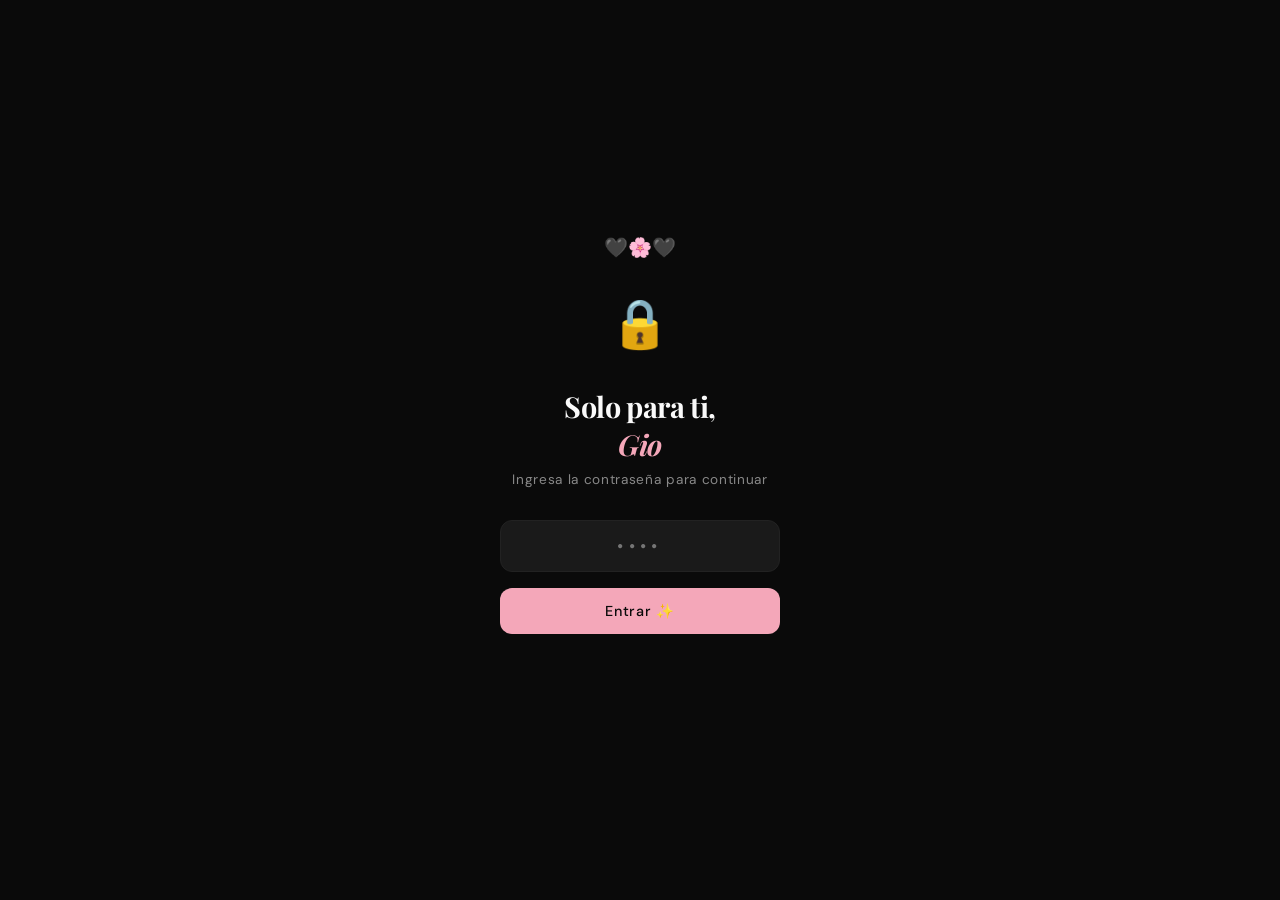
<file: index.html>
<!DOCTYPE html>
<html lang="es">
<head>
<meta charset="UTF-8">
<meta name="viewport" content="width=device-width, initial-scale=1.0">
<title>Valen & Gio 🖤</title>
<link href="https://fonts.googleapis.com/css2?family=Playfair+Display:ital,wght@0,400;0,500;1,400&family=DM+Sans:wght@300;400;500&display=swap" rel="stylesheet">
<style>
  :root {
    --black: #0a0a0a;
    --dark: #111111;
    --dark2: #1a1a1a;
    --dark3: #222222;
    --pink: #f4a7b9;
    --pink-light: #fce4ec;
    --pink-soft: #f8bbd0;
    --pink-deep: #e91e8c;
    --white: #fafafa;
    --gray: #888;
    --gray-light: #ccc;
  }

  * { margin: 0; padding: 0; box-sizing: border-box; }

  body {
    font-family: 'DM Sans', sans-serif;
    background: var(--black);
    color: var(--white);
    overflow-x: hidden;
  }

  /* ========== PASSWORD SCREEN ========== */
  #password-screen {
    position: fixed;
    inset: 0;
    background: var(--black);
    display: flex;
    align-items: center;
    justify-content: center;
    z-index: 9999;
    flex-direction: column;
    gap: 2rem;
  }

  .lock-icon {
    font-size: 3rem;
    animation: pulse 2s ease-in-out infinite;
  }

  @keyframes pulse {
    0%, 100% { transform: scale(1); opacity: 1; }
    50% { transform: scale(1.05); opacity: 0.8; }
  }

  .pw-title {
    font-family: 'Playfair Display', serif;
    font-size: 1.8rem;
    color: var(--white);
    text-align: center;
    letter-spacing: -0.02em;
  }

  .pw-subtitle {
    font-size: 0.85rem;
    color: var(--gray);
    text-align: center;
    margin-top: -1.5rem;
    letter-spacing: 0.05em;
  }

  .pw-input-wrap {
    display: flex;
    flex-direction: column;
    align-items: center;
    gap: 1rem;
    width: 280px;
  }

  .pw-input {
    width: 100%;
    background: var(--dark2);
    border: 1px solid var(--dark3);
    border-radius: 12px;
    padding: 14px 20px;
    font-family: 'DM Sans', sans-serif;
    font-size: 1.1rem;
    color: var(--white);
    text-align: center;
    letter-spacing: 0.3em;
    outline: none;
    transition: border-color 0.3s;
  }

  .pw-input:focus { border-color: var(--pink); }

  .pw-btn {
    width: 100%;
    background: var(--pink);
    color: var(--black);
    border: none;
    border-radius: 12px;
    padding: 14px;
    font-family: 'DM Sans', sans-serif;
    font-size: 0.9rem;
    font-weight: 500;
    cursor: pointer;
    letter-spacing: 0.05em;
    transition: opacity 0.2s, transform 0.1s;
  }

  .pw-btn:hover { opacity: 0.9; transform: scale(0.99); }

  .pw-error {
    font-size: 0.8rem;
    color: #e91e63;
    text-align: center;
    min-height: 16px;
    transition: opacity 0.3s;
  }

  .pw-hearts {
    display: flex;
    gap: 8px;
    font-size: 1.2rem;
  }

  /* ========== MAIN CONTENT ========== */
  #main-content { display: none; }

  /* ========== NAV ========== */
  nav {
    position: fixed;
    top: 0;
    left: 0;
    right: 0;
    z-index: 100;
    padding: 1.2rem 3rem;
    display: flex;
    justify-content: space-between;
    align-items: center;
    background: rgba(255, 245, 248, 0.94);
    backdrop-filter: blur(20px);
    border-bottom: 1px solid rgba(244,167,185,0.35);
  }

  .nav-logo {
    font-family: 'Playfair Display', serif;
    font-size: 1.3rem;
    color: var(--black);
    letter-spacing: -0.01em;
  }

  .nav-logo span { color: var(--pink); }

  .nav-links {
    display: flex;
    gap: 2.5rem;
    list-style: none;
  }

  .nav-links a {
    text-decoration: none;
    color: #2a2a2a;
    opacity: 0.78;
    font-size: 0.8rem;
    letter-spacing: 0.08em;
    text-transform: uppercase;
    transition: color 0.2s;
  }

  .nav-links a:hover { color: #e91e8c; opacity: 1; }

  /* ========== HERO ========== */
  #hero {
    min-height: 100vh;
    display: flex;
    flex-direction: column;
    align-items: center;
    justify-content: center;
    text-align: center;
    padding: 0 2rem;
    position: relative;
    overflow: hidden;
  }

  .hero-bg {
    position: absolute;
    inset: 0;
    background:
      radial-gradient(ellipse 60% 60% at 50% 50%, rgba(244,167,185,0.06) 0%, transparent 70%),
      radial-gradient(ellipse 30% 40% at 20% 80%, rgba(244,167,185,0.04) 0%, transparent 60%),
      radial-gradient(ellipse 30% 40% at 80% 20%, rgba(244,167,185,0.04) 0%, transparent 60%);
  }

  .hero-tag {
    font-size: 0.75rem;
    letter-spacing: 0.2em;
    text-transform: uppercase;
    color: var(--pink);
    margin-bottom: 1.5rem;
    opacity: 0;
    animation: fadeUp 0.8s ease forwards 0.3s;
  }

  .hero-title {
    font-family: 'Playfair Display', serif;
    font-size: clamp(3rem, 8vw, 7rem);
    font-weight: 400;
    line-height: 1.05;
    letter-spacing: -0.03em;
    margin-bottom: 1.5rem;
    opacity: 0;
    animation: fadeUp 0.8s ease forwards 0.5s;
  }

  .hero-title em {
    font-style: italic;
    color: var(--pink);
  }

  .hero-sub {
    font-size: 1rem;
    color: var(--gray);
    max-width: 400px;
    line-height: 1.7;
    margin-bottom: 3rem;
    opacity: 0;
    animation: fadeUp 0.8s ease forwards 0.7s;
  }

  .hero-date {
    font-size: 0.8rem;
    letter-spacing: 0.15em;
    color: var(--gray);
    text-transform: uppercase;
    opacity: 0;
    animation: fadeUp 0.8s ease forwards 0.9s;
  }

  .hero-counter {
    margin-top: 0.5rem;
    font-family: 'Playfair Display', serif;
    font-size: 1.2rem;
    color: var(--pink);
    opacity: 0;
    animation: fadeUp 0.8s ease forwards 1.1s;
  }

  .scroll-hint {
    position: absolute;
    bottom: 2rem;
    left: 50%;
    transform: translateX(-50%);
    display: flex;
    flex-direction: column;
    align-items: center;
    gap: 0.5rem;
    opacity: 0;
    animation: fadeIn 1s ease forwards 1.5s;
  }

  .scroll-hint span { font-size: 0.7rem; letter-spacing: 0.15em; color: var(--gray); text-transform: uppercase; }

  .scroll-line {
    width: 1px;
    height: 40px;
    background: linear-gradient(to bottom, var(--pink), transparent);
    animation: scrollLine 2s ease-in-out infinite;
  }

  @keyframes scrollLine {
    0% { transform: scaleY(0); transform-origin: top; }
    50% { transform: scaleY(1); transform-origin: top; }
    51% { transform: scaleY(1); transform-origin: bottom; }
    100% { transform: scaleY(0); transform-origin: bottom; }
  }

  @keyframes fadeUp {
    from { opacity: 0; transform: translateY(20px); }
    to { opacity: 1; transform: translateY(0); }
  }

  @keyframes fadeIn {
    from { opacity: 0; }
    to { opacity: 1; }
  }

  /* ========== SECTIONS ========== */
  section {
    padding: 6rem 0;
  }

  .container {
    max-width: 900px;
    margin: 0 auto;
    padding: 0 2rem;
  }

  .section-tag {
    font-size: 0.7rem;
    letter-spacing: 0.25em;
    text-transform: uppercase;
    color: var(--pink);
    margin-bottom: 1rem;
  }

  .section-title {
    font-family: 'Playfair Display', serif;
    font-size: clamp(2rem, 5vw, 3.5rem);
    font-weight: 400;
    line-height: 1.1;
    letter-spacing: -0.02em;
    margin-bottom: 1rem;
  }

  .section-title em { font-style: italic; color: var(--pink); }

  .divider {
    width: 40px;
    height: 1px;
    background: var(--pink);
    margin: 2rem 0;
    opacity: 0.5;
  }

  /* ========== HISTORIA ========== */
  #historia { background: var(--dark); }

  .timeline {
    display: flex;
    flex-direction: column;
    gap: 0;
    margin-top: 3rem;
    position: relative;
  }

  .timeline::before {
    content: '';
    position: absolute;
    left: 300px;
    top: 0;
    bottom: 0;
    width: 1px;
    background: linear-gradient(to bottom, transparent, rgba(244,167,185,0.3), transparent);
  }

  .timeline-item {
    display: grid;
    grid-template-columns: 300px 1fr;
    gap: 2rem;
    padding: 2.5rem 0;
    border-bottom: 1px solid rgba(255,255,255,0.05);
    position: relative;
  }

  .timeline-item::before {
    content: '';
    position: absolute;
    left: 293px;
    top: 50%;
    transform: translateY(-50%);
    width: 15px;
    height: 15px;
    border-radius: 50%;
    background: var(--pink);
    border: 3px solid var(--dark);
    box-shadow: 0 0 20px rgba(244,167,185,0.4);
  }

  .timeline-date {
    font-size: 0.75rem;
    letter-spacing: 0.1em;
    color: var(--gray);
    text-align: right;
    padding-top: 0.3rem;
    text-transform: uppercase;
    line-height: 1.6;
  }

  .timeline-date-forever {
    font-size: 0.72rem;
    letter-spacing: 0.08em;
    line-height: 1.5;
  }

  .timeline-content h3 {
    font-family: 'Playfair Display', serif;
    font-size: 1.2rem;
    font-weight: 400;
    margin-bottom: 0.5rem;
    color: var(--white);
  }

  .timeline-content p {
    font-size: 0.9rem;
    color: var(--gray);
    line-height: 1.8;
  }

  /* ========== ALBUM ========== */
  #album { background: var(--black); }

  .album-book {
    margin-top: 3rem;
    display: flex;
    flex-direction: column;
    align-items: center;
    gap: 2rem;
  }

  .album-frame {
    width: 100%;
    max-width: 700px;
    aspect-ratio: 4/3;
    background: var(--dark2);
    border: 1px solid rgba(244,167,185,0.15);
    border-radius: 16px;
    display: flex;
    align-items: center;
    justify-content: center;
    position: relative;
    overflow: hidden;
  }

  .album-slide {
    display: none;
    width: 100%;
    height: 100%;
    flex-direction: column;
    align-items: center;
    justify-content: center;
    padding: 2rem;
    text-align: center;
  }

  .album-slide.active { display: flex; }

  .album-slide img {
    width: 100%;
    height: 100%;
    object-fit: cover;
    border-radius: 12px;
    position: absolute;
    inset: 0;
  }

  .album-placeholder {
    display: flex;
    flex-direction: column;
    align-items: center;
    gap: 1rem;
    color: var(--gray);
  }

  .album-placeholder .photo-icon {
    width: 60px;
    height: 60px;
    border: 2px dashed rgba(244,167,185,0.3);
    border-radius: 12px;
    display: flex;
    align-items: center;
    justify-content: center;
    font-size: 1.5rem;
  }

  .album-placeholder p {
    font-size: 0.85rem;
    color: rgba(136,136,136,0.6);
  }

  .album-caption {
    position: absolute;
    bottom: 0;
    left: 0;
    right: 0;
    background: linear-gradient(to top, rgba(0,0,0,0.8), transparent);
    padding: 2rem 1.5rem 1.5rem;
    text-align: left;
  }

  .album-caption p {
    font-size: 0.85rem;
    color: var(--gray-light);
    font-style: italic;
  }

  .album-nav {
    display: flex;
    align-items: center;
    gap: 2rem;
  }

  .album-btn {
    background: none;
    border: 1px solid rgba(244,167,185,0.3);
    color: var(--pink);
    width: 44px;
    height: 44px;
    border-radius: 50%;
    cursor: pointer;
    font-size: 1rem;
    transition: all 0.2s;
    display: flex;
    align-items: center;
    justify-content: center;
  }

  .album-btn:hover {
    background: rgba(244,167,185,0.1);
    border-color: var(--pink);
  }

  .album-counter {
    font-size: 0.8rem;
    color: var(--gray);
    letter-spacing: 0.05em;
  }

  /* ========== PLAYLIST ========== */
  #playlist { background: var(--dark); }

  .playlist-card {
    margin-top: 3rem;
    background: var(--dark2);
    border: 1px solid rgba(244,167,185,0.1);
    border-radius: 20px;
    padding: 3rem;
    display: flex;
    flex-direction: column;
    align-items: center;
    gap: 1.5rem;
    text-align: center;
    position: relative;
    overflow: hidden;
  }

  .playlist-card::before {
    content: '';
    position: absolute;
    top: -50%;
    left: -50%;
    width: 200%;
    height: 200%;
    background: radial-gradient(ellipse at center, rgba(244,167,185,0.04) 0%, transparent 60%);
  }

  .playlist-icon {
    width: 80px;
    height: 80px;
    background: rgba(244,167,185,0.1);
    border-radius: 50%;
    display: flex;
    align-items: center;
    justify-content: center;
    font-size: 2rem;
  }

  .playlist-title {
    font-family: 'Playfair Display', serif;
    font-size: 1.5rem;
    color: var(--white);
  }

  .playlist-sub {
    font-size: 0.85rem;
    color: var(--gray);
    max-width: 300px;
    line-height: 1.7;
  }

  .playlist-btn {
    display: inline-flex;
    align-items: center;
    gap: 0.7rem;
    background: var(--pink);
    color: var(--black);
    text-decoration: none;
    border-radius: 50px;
    padding: 14px 28px;
    font-family: 'DM Sans', sans-serif;
    font-size: 0.85rem;
    font-weight: 500;
    letter-spacing: 0.03em;
    transition: opacity 0.2s, transform 0.1s;
  }

  .playlist-btn:hover { opacity: 0.9; transform: scale(0.99); }



  /* ========== APPLE MUSIC STYLE PLAYLIST ========== */
  .apple-music-card {
    margin-top: 3rem;
    background: linear-gradient(180deg, #151515 0%, #0b0b0b 100%);
    border: 1px solid rgba(244,167,185,0.12);
    border-radius: 28px;
    padding: 2.3rem;
    position: relative;
    overflow: hidden;
    box-shadow: 0 30px 80px rgba(0,0,0,0.45);
  }

  .apple-top-glow {
    position: absolute;
    top: -120px;
    left: 50%;
    width: 420px;
    height: 260px;
    transform: translateX(-50%);
    background: radial-gradient(circle, rgba(244,167,185,0.18), transparent 65%);
    filter: blur(12px);
    pointer-events: none;
  }

  .apple-playlist-header {
    position: relative;
    z-index: 1;
    display: flex;
    flex-direction: column;
    align-items: center;
    text-align: center;
  }

  .apple-cover {
    width: min(310px, 86vw);
    aspect-ratio: 1 / 1;
    object-fit: cover;
    border-radius: 16px;
    box-shadow: 0 20px 50px rgba(0,0,0,0.55), 0 0 35px rgba(244,167,185,0.12);
    margin-bottom: 1.35rem;
  }

  .apple-playlist-header h3 {
    font-family: 'DM Sans', sans-serif;
    font-size: clamp(1.8rem, 5vw, 2.5rem);
    line-height: 1;
    font-weight: 700;
    color: var(--white);
    margin-bottom: 0.55rem;
  }

  .apple-owner {
    color: #ff3b70;
    font-size: 1.08rem;
    margin-bottom: 0.25rem;
  }

  .apple-updated {
    color: rgba(255,255,255,0.45);
    font-size: 0.78rem;
    letter-spacing: 0.05em;
    font-weight: 700;
  }

  .apple-actions {
    display: grid;
    grid-template-columns: 1fr 1fr;
    gap: 1rem;
    margin: 1.8rem auto 1.6rem;
    max-width: 620px;
  }

  .apple-action-btn {
    background: #1f1f1f;
    color: #ff3b70;
    border: 1px solid rgba(255,255,255,0.04);
    text-decoration: none;
    border-radius: 999px;
    padding: 1rem;
    display: flex;
    justify-content: center;
    align-items: center;
    font-weight: 700;
    font-size: 1rem;
    transition: transform 0.15s ease, background 0.15s ease;
  }

  .apple-action-btn:hover {
    transform: translateY(-1px);
    background: #282828;
  }

  .apple-song-list {
    max-width: 620px;
    margin: 0 auto 1.6rem;
    border-top: 1px solid rgba(255,255,255,0.08);
  }

  .apple-song {
    display: grid;
    grid-template-columns: 36px 1fr 24px;
    align-items: center;
    gap: 0.8rem;
    padding: 0.9rem 0;
    border-bottom: 1px solid rgba(255,255,255,0.08);
    color: var(--white);
  }

  .apple-song strong {
    display: block;
    font-size: 0.92rem;
    letter-spacing: 0.01em;
  }

  .apple-song small {
    display: block;
    margin-top: 0.2rem;
    color: rgba(255,255,255,0.45);
    font-size: 0.78rem;
  }

  .song-dot {
    width: 32px;
    height: 32px;
    border-radius: 8px;
    display: grid;
    place-items: center;
    background: rgba(255,59,112,0.14);
    color: #ff3b70;
  }

  .apple-embed-wrap {
    max-width: 660px;
    margin: 0 auto;
  }

  .apple-note {
    color: rgba(255,255,255,0.38);
    font-size: 0.75rem;
    text-align: center;
    margin-top: 1rem;
  }

  @media (max-width: 600px) {
    .apple-music-card { padding: 1.4rem; border-radius: 22px; }
    .apple-actions { gap: 0.7rem; }
    .apple-action-btn { padding: 0.85rem; font-size: 0.9rem; }
  }

  /* ========== AUDIO ========== */
  #audio-section { background: var(--black); }

  .audio-player {
    margin-top: 3rem;
    background: var(--dark2);
    border: 1px solid rgba(244,167,185,0.1);
    border-radius: 20px;
    padding: 3rem;
    display: flex;
    flex-direction: column;
    align-items: center;
    gap: 2rem;
  }

  .audio-avatar {
    width: 100px;
    height: 100px;
    border-radius: 50%;
    background: rgba(244,167,185,0.1);
    border: 2px solid rgba(244,167,185,0.2);
    display: flex;
    align-items: center;
    justify-content: center;
    font-size: 2.5rem;
    position: relative;
    animation: breathe 3s ease-in-out infinite;
  }

  @keyframes breathe {
    0%, 100% { box-shadow: 0 0 0 0 rgba(244,167,185,0.3); }
    50% { box-shadow: 0 0 0 15px rgba(244,167,185,0); }
  }

  .audio-label {
    text-align: center;
  }

  .audio-label h3 {
    font-family: 'Playfair Display', serif;
    font-size: 1.3rem;
    margin-bottom: 0.3rem;
  }

  .audio-label p {
    font-size: 0.85rem;
    color: var(--gray);
    font-style: italic;
  }

  .audio-upload-hint {
    font-size: 0.8rem;
    color: rgba(136,136,136,0.5);
    text-align: center;
    border: 1px dashed rgba(244,167,185,0.2);
    border-radius: 12px;
    padding: 1.5rem 2rem;
    width: 100%;
  }

  .audio-upload-hint code {
    color: var(--pink);
    font-size: 0.75rem;
  }

  /* Custom audio player styles */
  .custom-audio {
    width: 100%;
    display: flex;
    flex-direction: column;
    gap: 1rem;
    align-items: center;
  }

  .audio-controls {
    display: flex;
    align-items: center;
    gap: 1.5rem;
  }

  .play-btn {
    width: 56px;
    height: 56px;
    border-radius: 50%;
    background: var(--pink);
    border: none;
    cursor: pointer;
    display: flex;
    align-items: center;
    justify-content: center;
    font-size: 1.2rem;
    transition: transform 0.1s;
  }

  .play-btn:hover { transform: scale(1.05); }

  .audio-progress-wrap {
    width: 100%;
    max-width: 400px;
    display: flex;
    align-items: center;
    gap: 1rem;
  }

  .audio-progress {
    flex: 1;
    height: 3px;
    background: var(--dark3);
    border-radius: 10px;
    cursor: pointer;
    position: relative;
  }

  .audio-progress-fill {
    height: 100%;
    background: var(--pink);
    border-radius: 10px;
    width: 0%;
    transition: width 0.1s;
  }

  .audio-time {
    font-size: 0.75rem;
    color: var(--gray);
    min-width: 80px;
    text-align: center;
    letter-spacing: 0.05em;
  }



  /* Apple-style voice note */
  .voice-card {
    width: 100%;
    max-width: 520px;
    background: linear-gradient(180deg, rgba(35,35,35,0.96), rgba(17,17,17,0.98));
    border: 1px solid rgba(244,167,185,0.14);
    border-radius: 28px;
    padding: 1.4rem;
    box-shadow: 0 22px 60px rgba(0,0,0,0.38);
    position: relative;
    overflow: hidden;
  }
  .voice-card::before {
    content: '';
    position: absolute;
    inset: -40% -20% auto -20%;
    height: 220px;
    background: radial-gradient(circle at 50% 0%, rgba(244,167,185,0.24), transparent 62%);
    pointer-events: none;
  }
  .voice-top { position: relative; display: grid; grid-template-columns: 76px 1fr; gap: 1rem; align-items: center; }
  .voice-cover { width: 76px; height: 76px; border-radius: 18px; background: linear-gradient(135deg, #f4a7b9, #1a1a1a 65%); display: flex; align-items: center; justify-content: center; font-size: 2rem; box-shadow: 0 10px 25px rgba(0,0,0,0.35); }
  .voice-kicker { font-size: 0.68rem; color: var(--pink); letter-spacing: 0.16em; text-transform: uppercase; margin-bottom: 0.35rem; }
  .voice-title { font-family: 'Playfair Display', serif; color: var(--white); font-size: 1.35rem; line-height: 1.15; margin-bottom: 0.2rem; }
  .voice-subtitle { color: rgba(255,255,255,0.45); font-size: 0.82rem; }
  .voice-controls { position: relative; margin-top: 1.4rem; display: flex; align-items: center; gap: 1rem; }
  .voice-play-btn { width: 52px; height: 52px; border-radius: 50%; border: none; background: var(--pink); color: var(--black); display: flex; align-items: center; justify-content: center; font-size: 1.05rem; cursor: pointer; box-shadow: 0 10px 25px rgba(244,167,185,0.18); transition: transform 0.15s ease, opacity 0.15s ease; }
  .voice-play-btn:hover { transform: scale(1.04); opacity: 0.95; }
  .voice-progress-area { flex: 1; display: flex; flex-direction: column; gap: 0.55rem; }
  .voice-progress { height: 5px; background: rgba(255,255,255,0.12); border-radius: 999px; cursor: pointer; overflow: hidden; }
  .voice-progress-fill { width: 0%; height: 100%; background: var(--pink); border-radius: 999px; transition: width 0.1s linear; }
  .voice-time-row { display: flex; justify-content: space-between; color: rgba(255,255,255,0.42); font-size: 0.72rem; letter-spacing: 0.04em; }
  .voice-hint { position: relative; margin-top: 1.2rem; border-top: 1px solid rgba(255,255,255,0.06); padding-top: 1rem; color: rgba(255,255,255,0.42); font-size: 0.75rem; line-height: 1.7; text-align: center; }
  .voice-hint code { color: var(--pink); }

  /* ========== FAVORITOS ========== */
  #favoritos { background: var(--dark); }

  .fav-grid {
    display: grid;
    grid-template-columns: repeat(auto-fit, minmax(200px, 1fr));
    gap: 1rem;
    margin-top: 3rem;
  }

  .fav-card {
    background: var(--dark2);
    border: 1px solid rgba(255,255,255,0.05);
    border-radius: 16px;
    padding: 1.8rem;
    transition: border-color 0.3s, transform 0.2s;
    cursor: default;
  }

  .fav-card:hover {
    border-color: rgba(244,167,185,0.2);
    transform: translateY(-2px);
  }

  .fav-emoji {
    font-size: 1.8rem;
    margin-bottom: 1rem;
    display: block;
  }

  .fav-category {
    font-size: 0.65rem;
    letter-spacing: 0.15em;
    text-transform: uppercase;
    color: var(--pink);
    margin-bottom: 0.4rem;
  }

  .fav-card h3 {
    font-family: 'Playfair Display', serif;
    font-size: 1.1rem;
    font-weight: 400;
    color: var(--white);
    margin-bottom: 0.3rem;
  }

  .fav-card p {
    font-size: 0.8rem;
    color: var(--gray);
    line-height: 1.6;
  }

  /* ========== CUPONERA ========== */
  #cuponera { background: var(--black); }

  .cupones-grid {
    display: grid;
    grid-template-columns: repeat(auto-fit, minmax(240px, 1fr));
    gap: 1.5rem;
    margin-top: 3rem;
  }

  .cupon {
    background: var(--dark2);
    border: 1px solid rgba(244,167,185,0.15);
    border-radius: 16px;
    padding: 2rem;
    position: relative;
    overflow: hidden;
    cursor: pointer;
    transition: transform 0.2s, border-color 0.2s;
  }

  .cupon:hover {
    transform: translateY(-3px);
    border-color: rgba(244,167,185,0.4);
  }

  .cupon.used {
    opacity: 0.4;
    pointer-events: none;
  }

  .cupon.used::after {
    content: 'CANJEADO';
    position: absolute;
    top: 50%;
    left: 50%;
    transform: translate(-50%, -50%) rotate(-15deg);
    font-size: 1.5rem;
    font-weight: 700;
    color: var(--pink);
    border: 3px solid var(--pink);
    padding: 0.3rem 1rem;
    letter-spacing: 0.2em;
    opacity: 0.8;
  }

  .cupon::before {
    content: '';
    position: absolute;
    top: -30px;
    right: -30px;
    width: 80px;
    height: 80px;
    border-radius: 50%;
    background: rgba(244,167,185,0.05);
  }

  .cupon-icon { font-size: 2rem; margin-bottom: 1rem; display: block; }

  .cupon-tag {
    font-size: 0.65rem;
    letter-spacing: 0.2em;
    text-transform: uppercase;
    color: var(--pink);
    margin-bottom: 0.5rem;
  }

  .cupon h3 {
    font-family: 'Playfair Display', serif;
    font-size: 1.3rem;
    font-weight: 400;
    color: var(--white);
    margin-bottom: 0.8rem;
  }

  .cupon p {
    font-size: 0.82rem;
    color: var(--gray);
    line-height: 1.6;
    margin-bottom: 1.2rem;
  }

  .cupon-validity {
    font-size: 0.7rem;
    color: rgba(136,136,136,0.5);
    letter-spacing: 0.05em;
  }

  .cupon-dashed {
    position: absolute;
    left: 0;
    right: 0;
    top: 50%;
    border-top: 2px dashed rgba(244,167,185,0.1);
    margin-top: 20px;
  }

  /* Perforation dots */
  .perf-left, .perf-right {
    position: absolute;
    top: calc(50% + 20px);
    width: 20px;
    height: 20px;
    border-radius: 50%;
    background: var(--black);
  }

  .perf-left { left: -10px; }
  .perf-right { right: -10px; }

  .use-btn {
    display: inline-block;
    background: transparent;
    border: 1px solid rgba(244,167,185,0.3);
    color: var(--pink);
    font-family: 'DM Sans', sans-serif;
    font-size: 0.75rem;
    letter-spacing: 0.05em;
    padding: 8px 16px;
    border-radius: 50px;
    cursor: pointer;
    transition: all 0.2s;
  }

  .use-btn:hover { background: rgba(244,167,185,0.1); }

  /* Modal */
  .modal-overlay {
    display: none;
    position: fixed;
    inset: 0;
    background: rgba(0,0,0,0.8);
    z-index: 1000;
    align-items: center;
    justify-content: center;
    backdrop-filter: blur(10px);
  }

  .modal-overlay.open { display: flex; }

  .modal-box {
    background: var(--dark2);
    border: 1px solid rgba(244,167,185,0.2);
    border-radius: 20px;
    padding: 3rem;
    max-width: 400px;
    width: 90%;
    text-align: center;
    animation: modalIn 0.3s ease;
  }

  @keyframes modalIn {
    from { transform: scale(0.9); opacity: 0; }
    to { transform: scale(1); opacity: 1; }
  }

  .modal-icon { font-size: 3rem; margin-bottom: 1rem; }

  .modal-title {
    font-family: 'Playfair Display', serif;
    font-size: 1.5rem;
    margin-bottom: 0.5rem;
  }

  .modal-text {
    font-size: 0.9rem;
    color: var(--gray);
    line-height: 1.7;
    margin-bottom: 2rem;
  }

  .modal-close {
    background: var(--pink);
    color: var(--black);
    border: none;
    border-radius: 50px;
    padding: 12px 28px;
    font-family: 'DM Sans', sans-serif;
    font-weight: 500;
    cursor: pointer;
    font-size: 0.85rem;
  }

  /* ========== FOOTER ========== */
  footer {
    background: var(--dark);
    border-top: 1px solid rgba(244,167,185,0.1);
    padding: 4rem 2rem;
    text-align: center;
  }

  .footer-logo {
    font-family: 'Playfair Display', serif;
    font-size: 2rem;
    color: var(--white);
    margin-bottom: 1rem;
  }

  .footer-logo span { color: var(--pink); }

  .footer-text {
    font-size: 0.85rem;
    color: var(--gray);
    line-height: 1.7;
    max-width: 400px;
    margin: 0 auto 2rem;
  }

  .footer-hearts {
    display: flex;
    justify-content: center;
    gap: 0.5rem;
    font-size: 1.2rem;
    margin-bottom: 2rem;
  }

  .footer-copy {
    font-size: 0.7rem;
    color: rgba(136,136,136,0.3);
    letter-spacing: 0.1em;
  }

  /* Floating particles */
  .particle {
    position: fixed;
    pointer-events: none;
    font-size: 12px;
    animation: floatParticle 8s ease-in-out infinite;
    opacity: 0.15;
    z-index: 0;
  }

  @keyframes floatParticle {
    0%, 100% { transform: translateY(0) rotate(0deg); opacity: 0.1; }
    50% { transform: translateY(-30px) rotate(180deg); opacity: 0.2; }
  }

  /* Smooth scroll */
  html { scroll-behavior: smooth; }

  /* Reveal on scroll */
  .reveal {
    opacity: 0;
    transform: translateY(30px);
    transition: opacity 0.7s ease, transform 0.7s ease;
  }

  .reveal.visible {
    opacity: 1;
    transform: translateY(0);
  }

  @media (max-width: 600px) {
    nav { padding: 1rem 1.5rem; }
    .nav-links { display: none; }
    .timeline::before { left: 118px; }
    .timeline-item { grid-template-columns: 118px 1fr; gap:1.2rem; }
    .timeline-item::before { left: 111px; }
  }

  /* ========== CUPONERA DINÁMICA ========== */
  .coupon-carousel-wrap { margin-top: 3rem; position: relative; max-width: 860px; }
  .coupon-stage { overflow: hidden; padding: 1.2rem 0 2rem; }
  .coupon-track { display: flex; transition: transform 0.45s cubic-bezier(.22,.61,.36,1); will-change: transform; }
  .love-ticket { flex: 0 0 100%; display: flex; justify-content: center; padding: 0 1rem; }
  .ticket-paper { width: min(100%, 760px); min-height: 250px; background: #eee5d6; color: #171717; border: 1px solid rgba(35,35,35,0.35); box-shadow: 0 18px 50px rgba(0,0,0,0.38); display: grid; grid-template-columns: 1fr 130px; position: relative; overflow: hidden; border-radius: 4px; animation: couponFloat 4s ease-in-out infinite; }
  .ticket-paper::before { content: ''; position: absolute; inset: 13px; border: 1.5px dashed rgba(20,20,20,0.75); pointer-events: none; }
  .ticket-paper::after { content: '✂'; position: absolute; right: 118px; top: 7px; color: #222; font-size: 1.1rem; transform: rotate(90deg); }
  @keyframes couponFloat { 0%,100% { transform: translateY(0) rotate(-0.25deg); } 50% { transform: translateY(-7px) rotate(0.25deg); } }
  .ticket-main { padding: 2.4rem 2.2rem; display: flex; flex-direction: column; justify-content: center; align-items: center; text-align: center; gap: 0.8rem; }
  .ticket-side { border-left: 1.5px dashed rgba(20,20,20,0.8); display: flex; align-items: center; justify-content: center; padding: 1.4rem 0.8rem; position: relative; }
  .ticket-side span { writing-mode: vertical-rl; text-orientation: mixed; transform: rotate(180deg); font-family: 'DM Sans', sans-serif; font-size: 0.74rem; letter-spacing: 0.14em; text-transform: uppercase; font-weight: 700; line-height: 1.25; }
  .ticket-kicker { font-size: 0.78rem; letter-spacing: 0.16em; text-transform: uppercase; color: #57524a; }
  .ticket-title { font-family: 'DM Sans', sans-serif; font-size: clamp(1.7rem, 4vw, 2.8rem); font-weight: 800; letter-spacing: -0.05em; line-height: 1.02; text-transform: uppercase; max-width: 520px; }
  .ticket-note { font-size: 0.72rem; letter-spacing: 0.06em; color: #6d665c; text-transform: uppercase; }
  .ticket-doodles { position: absolute; inset: 0; pointer-events: none; font-size: 1.6rem; }
  .ticket-doodles span { position: absolute; opacity: 0.75; }
  .ticket-doodles span:nth-child(1) { top: 25px; left: 35px; transform: rotate(-14deg); }
  .ticket-doodles span:nth-child(2) { top: 28px; right: 155px; transform: rotate(12deg); }
  .ticket-doodles span:nth-child(3) { bottom: 28px; left: 55px; transform: rotate(9deg); }
  .ticket-doodles span:nth-child(4) { bottom: 22px; right: 155px; transform: rotate(-10deg); }
  .coupon-controls { display: flex; align-items: center; justify-content: center; gap: 1rem; margin-top: 0.5rem; flex-wrap: wrap; }
  .coupon-arrow, .coupon-action { background: transparent; border: 1px solid rgba(244,167,185,0.35); color: var(--pink); border-radius: 999px; font-family: 'DM Sans', sans-serif; cursor: pointer; transition: all 0.2s ease; }
  .coupon-arrow { width: 44px; height: 44px; font-size: 1rem; }
  .coupon-action { padding: 12px 20px; font-size: 0.78rem; letter-spacing: 0.06em; }
  .coupon-arrow:hover, .coupon-action:hover { background: rgba(244,167,185,0.1); border-color: var(--pink); }
  .coupon-index { font-size: 0.78rem; color: var(--gray); min-width: 82px; text-align: center; }
  .coupon-dots { display: flex; justify-content: center; gap: 0.45rem; margin-top: 1rem; flex-wrap: wrap; }
  .coupon-dot { width: 7px; height: 7px; border-radius: 50%; background: rgba(244,167,185,0.25); border: none; cursor: pointer; }
  .coupon-dot.active { background: var(--pink); }
  .love-ticket.used .ticket-paper { opacity: 0.52; filter: grayscale(0.2); }
  .love-ticket.used .ticket-paper::before { border-color: rgba(20,20,20,0.45); }
  .love-ticket.used .ticket-paper::after { content: 'CANJEADO ✓'; right: 50%; top: 50%; transform: translate(50%, -50%) rotate(-8deg); color: #111; border: 3px solid #111; padding: 0.35rem 0.8rem; font-family: 'DM Sans', sans-serif; font-size: 1.1rem; font-weight: 900; letter-spacing: 0.12em; background: rgba(238,229,214,0.72); white-space: nowrap; }
  @media (max-width: 650px) { .ticket-paper { grid-template-columns: 1fr 86px; min-height: 230px; } .ticket-main { padding: 2rem 1.2rem; } .ticket-side span { font-size: 0.62rem; } .ticket-paper::after { right: 77px; } .ticket-doodles span:nth-child(2), .ticket-doodles span:nth-child(4) { right: 100px; } }
</style>
</head>
<body>

<!-- PARTICLES -->
<div id="particles"></div>

<!-- PASSWORD SCREEN -->
<div id="password-screen">
  <div class="pw-hearts">🖤🌸🖤</div>
  <div class="lock-icon">🔒</div>
  <h1 class="pw-title">Solo para ti,<br><em style="font-family:'Playfair Display',serif;font-style:italic;color:#f4a7b9;">Gio</em></h1>
  <p class="pw-subtitle">Ingresa la contraseña para continuar</p>
  <div class="pw-input-wrap">
    <input type="password" class="pw-input" id="pw-input" placeholder="••••" maxlength="10" />
    <button class="pw-btn" onclick="checkPassword()">Entrar ✨</button>
    <p class="pw-error" id="pw-error"></p>
  </div>
</div>

<!-- MAIN CONTENT -->
<div id="main-content">

<!-- NAV -->
<nav>
  <div class="nav-logo">V<span>&</span>G</div>
  <ul class="nav-links">
    <li><a href="#historia">Historia</a></li>
    <li><a href="#album">Álbum</a></li>
    <li><a href="#playlist">Playlist</a></li>
    <li><a href="#audio-section">Audio</a></li>    <li><a href="#favoritos">Sus Faves</a></li>
    <li><a href="#brulee">Deseo</a></li>
    <li><a href="#cuponera">Cupones</a></li>
  </ul>
</nav>

<!-- HERO -->
<section id="hero">
  <div class="hero-bg"></div>
  <p class="hero-tag">28 de febrero, 2026</p>
  <h1 class="hero-title">Valen <em>&</em> Gio</h1>
  <p class="hero-sub">Un pedacito de nosotros que perdura por siempre, te sorprenderé toda la vida.</p>
  <p class="hero-date">Llevamos juntos</p>
  <p class="hero-counter" id="days-counter">cargando...</p>
  <div class="scroll-hint">
    <span>Scroll</span>
    <div class="scroll-line"></div>
  </div>
</section>

<!-- HISTORIA -->
<section id="historia">
  <div class="container">
    <p class="section-tag reveal">01 — Nuestra Historia</p>
    <h2 class="section-title reveal">Cómo empezó<br>todo <em>esto</em></h2>
    <div class="divider reveal"></div>

    <div class="timeline">

      <div class="timeline-item reveal">
        <div class="timeline-date">28 Feb 2026</div>
        <div class="timeline-content">
          <p>Desde que te vi no volví a mirar en otra dirección. Jamás me voy a cansar de decir lo agradecida que estoy con el universo por sentarte en esa banca. He comido makis muchas veces, pero ninguna como la nuestra; no importa la hora o el día, solo quería estar junto a ti.</p>
        </div>
      </div>

      <div class="timeline-item reveal">
        <div class="timeline-date">6 Mar 2026</div>
        <div class="timeline-content">
          <p>De las despedidas más difíciles. No te puedo explicar lo mucho que te extraño — una parte de mi corazón se fue contigo, mi amor. Me pone tan feliz lo que empezamos a construir.</p>
        </div>
      </div>

      <div class="timeline-item reveal">
        <div class="timeline-date timeline-date-forever">Después y<br>para siempre</div>
        <div class="timeline-content">
          <p>Te amo hoy, mañana y siempre; con el alma. <span style="color:#e53935;font-size:1.1rem;">❤️</span></p>
        </div>
      </div>

    </div>
  </div>
</section>

<!-- ALBUM -->
<section id="album">
  <div class="container">
    <p class="section-tag reveal">02 — Álbum</p>
    <h2 class="section-title reveal">Nuestras<br><em>aventuras</em></h2>
    <div class="divider reveal"></div>

    <div class="reveal" style="display:flex;flex-direction:column;align-items:center;gap:1.5rem;margin-top:2rem;">

      <!-- THE BOOK -->
      <div id="adventure-book" style="position:relative;width:100%;max-width:680px;">

        <!-- Book shadow -->
        <div style="position:absolute;bottom:-12px;left:50%;transform:translateX(-50%);width:92%;height:20px;background:rgba(0,0,0,0.35);border-radius:50%;filter:blur(8px);z-index:0;"></div>

        <!-- Book wrapper (perspective) -->
        <div style="position:relative;z-index:1;border-radius:4px 16px 16px 4px;overflow:hidden;box-shadow:
          -6px 0 0 #8b1a00,
          -12px 0 0 #a02010,
          -14px 2px 8px rgba(0,0,0,0.5),
          4px 4px 24px rgba(0,0,0,0.6);
          display:flex;">

          <!-- SPINE (red leather) -->
          <div style="width:32px;min-width:32px;background:linear-gradient(to right,#7a1500,#c42000,#a01800);display:flex;flex-direction:column;align-items:center;justify-content:center;gap:6px;padding:8px 0;position:relative;">
            <div style="width:10px;height:10px;border-radius:50%;background:#4a0e00;border:2px solid #ffd080;box-shadow:0 0 4px rgba(255,180,0,0.4);"></div>
            <div style="width:10px;height:10px;border-radius:50%;background:#4a0e00;border:2px solid #ffd080;box-shadow:0 0 4px rgba(255,180,0,0.4);margin-top:40px;"></div>
            <div style="width:10px;height:10px;border-radius:50%;background:#4a0e00;border:2px solid #ffd080;box-shadow:0 0 4px rgba(255,180,0,0.4);margin-top:40px;"></div>
            <!-- Rope/twine -->
            <div style="position:absolute;left:14px;top:10px;bottom:10px;width:3px;background:repeating-linear-gradient(to bottom,#5a3010 0,#5a3010 4px,#3a1a00 4px,#3a1a00 8px);border-radius:2px;"></div>
          </div>

          <!-- BOOK COVER / PAGES AREA -->
          <div style="flex:1;position:relative;background:#2a1a08;min-height:460px;overflow:hidden;">

            <!-- Cover decorative border lines -->
            <div style="position:absolute;inset:10px;border:1px solid #c8960040;border-radius:2px;pointer-events:none;z-index:10;"></div>
            <div style="position:absolute;inset:14px;border:1px solid #c8960025;border-radius:2px;pointer-events:none;z-index:10;"></div>

            <!-- Gold corner pieces -->
            <div style="position:absolute;top:6px;left:38px;width:18px;height:18px;border-top:3px solid #d4a020;border-left:3px solid #d4a020;z-index:11;"></div>
            <div style="position:absolute;top:6px;right:6px;width:18px;height:18px;border-top:3px solid #d4a020;border-right:3px solid #d4a020;z-index:11;"></div>
            <div style="position:absolute;bottom:6px;left:38px;width:18px;height:18px;border-bottom:3px solid #d4a020;border-left:3px solid #d4a020;z-index:11;"></div>
            <div style="position:absolute;bottom:6px;right:6px;width:18px;height:18px;border-bottom:3px solid #d4a020;border-right:3px solid #d4a020;z-index:11;"></div>

            <!-- PAGE STACK illusion (right edge) -->
            <div style="position:absolute;right:0;top:4px;bottom:4px;width:6px;background:repeating-linear-gradient(to bottom,#f5f0e0 0,#f5f0e0 2px,#d8d0b8 2px,#d8d0b8 4px);border-radius:0 2px 2px 0;z-index:2;"></div>

            <!-- ===== COVER PAGE ===== -->
            <div id="book-page-cover" class="book-page active-page" style="position:absolute;inset:0;display:flex;align-items:center;justify-content:center;background:#2a1a08;overflow:hidden;">
              <img src="imagenes/portada-adventure-book.jpeg" alt="Our Adventure Book" style="width:100%;height:100%;object-fit:cover;display:block;">
            </div>

            <!-- ===== INNER PAGES ===== -->

            <!-- Page 1 -->
            <div id="book-page-1" class="book-page" style="position:absolute;inset:0;display:none;background:#f5f0e0;flex-direction:column;">
              <div style="padding:1.5rem 2rem 0.5rem;border-bottom:1px solid #d0c8a0;display:flex;justify-content:space-between;align-items:center;">
                <span style="font-family:'Playfair Display',serif;font-size:0.8rem;color:#6a5030;font-style:italic;">Nuestras Aventuras</span>
                <span style="font-family:'DM Sans',sans-serif;font-size:0.7rem;color:#a09070;letter-spacing:0.1em;">1</span>
              </div>
              <div style="flex:1;display:flex;flex-direction:column;align-items:center;justify-content:center;padding:1.5rem;gap:1rem;">
                <div class="book-photo-slot" style="width:100%;max-width:390px;height:300px;background:#e8e0d0;border:2px solid #c8b890;border-radius:4px;display:flex;align-items:center;justify-content:center;position:relative;overflow:hidden;box-shadow:0 8px 18px rgba(80,50,20,0.18);">
                  <img src="fotos/foto1.jpeg" alt="Nuestra aventura 1" style="width:100%;height:100%;object-fit:contain;background:#e8e0d0;display:block;">
                  <div style="position:absolute;top:4px;left:4px;width:16px;height:16px;background:#333;opacity:0.6;clip-path:polygon(0 0,100% 0,0 100%);"></div>
                  <div style="position:absolute;top:4px;right:4px;width:16px;height:16px;background:#333;opacity:0.6;clip-path:polygon(100% 0,100% 100%,0 0);"></div>
                  <div style="position:absolute;bottom:4px;left:4px;width:16px;height:16px;background:#333;opacity:0.6;clip-path:polygon(0 0,100% 100%,0 100%);"></div>
                  <div style="position:absolute;bottom:4px;right:4px;width:16px;height:16px;background:#333;opacity:0.6;clip-path:polygon(100% 0,100% 100%,0 100%);"></div>
                </div>
              </div>
            </div>

            <!-- Page 2 -->
            <div id="book-page-2" class="book-page" style="position:absolute;inset:0;display:none;background:#f5f0e0;flex-direction:column;">
              <div style="padding:1.5rem 2rem 0.5rem;border-bottom:1px solid #d0c8a0;display:flex;justify-content:space-between;align-items:center;">
                <span style="font-family:'Playfair Display',serif;font-size:0.8rem;color:#6a5030;font-style:italic;">Nuestras Aventuras</span>
                <span style="font-family:'DM Sans',sans-serif;font-size:0.7rem;color:#a09070;letter-spacing:0.1em;">2</span>
              </div>
              <div style="flex:1;display:flex;flex-direction:column;align-items:center;justify-content:center;padding:1.5rem;gap:1rem;">
                <div class="book-photo-slot" style="width:100%;max-width:390px;height:300px;background:#e8e0d0;border:2px solid #c8b890;border-radius:4px;display:flex;align-items:center;justify-content:center;position:relative;overflow:hidden;box-shadow:0 8px 18px rgba(80,50,20,0.18);">
                  <img src="fotos/foto2.jpeg" alt="Nuestra aventura 2" style="width:100%;height:100%;object-fit:contain;background:#e8e0d0;display:block;">
                  <div style="position:absolute;top:4px;left:4px;width:16px;height:16px;background:#333;opacity:0.6;clip-path:polygon(0 0,100% 0,0 100%);"></div>
                  <div style="position:absolute;top:4px;right:4px;width:16px;height:16px;background:#333;opacity:0.6;clip-path:polygon(100% 0,100% 100%,0 0);"></div>
                  <div style="position:absolute;bottom:4px;left:4px;width:16px;height:16px;background:#333;opacity:0.6;clip-path:polygon(0 0,100% 100%,0 100%);"></div>
                  <div style="position:absolute;bottom:4px;right:4px;width:16px;height:16px;background:#333;opacity:0.6;clip-path:polygon(100% 0,100% 100%,0 100%);"></div>
                </div>
              </div>
            </div>

            <!-- Page 3 -->
            <div id="book-page-3" class="book-page" style="position:absolute;inset:0;display:none;background:#f5f0e0;flex-direction:column;">
              <div style="padding:1.5rem 2rem 0.5rem;border-bottom:1px solid #d0c8a0;display:flex;justify-content:space-between;align-items:center;">
                <span style="font-family:'Playfair Display',serif;font-size:0.8rem;color:#6a5030;font-style:italic;">Nuestras Aventuras</span>
                <span style="font-family:'DM Sans',sans-serif;font-size:0.7rem;color:#a09070;letter-spacing:0.1em;">3</span>
              </div>
              <div style="flex:1;display:flex;flex-direction:column;align-items:center;justify-content:center;padding:1.5rem;gap:1rem;">
                <div class="book-photo-slot" style="width:100%;max-width:390px;height:300px;background:#e8e0d0;border:2px solid #c8b890;border-radius:4px;display:flex;align-items:center;justify-content:center;position:relative;overflow:hidden;box-shadow:0 8px 18px rgba(80,50,20,0.18);">
                  <img src="fotos/foto3.jpeg" alt="Nuestra aventura 3" style="width:100%;height:100%;object-fit:contain;background:#e8e0d0;display:block;">
                  <div style="position:absolute;top:4px;left:4px;width:16px;height:16px;background:#333;opacity:0.6;clip-path:polygon(0 0,100% 0,0 100%);"></div>
                  <div style="position:absolute;top:4px;right:4px;width:16px;height:16px;background:#333;opacity:0.6;clip-path:polygon(100% 0,100% 100%,0 0);"></div>
                  <div style="position:absolute;bottom:4px;left:4px;width:16px;height:16px;background:#333;opacity:0.6;clip-path:polygon(0 0,100% 100%,0 100%);"></div>
                  <div style="position:absolute;bottom:4px;right:4px;width:16px;height:16px;background:#333;opacity:0.6;clip-path:polygon(100% 0,100% 100%,0 100%);"></div>
                </div>
              </div>
            </div>

            <!-- Page 4 -->
            <div id="book-page-4" class="book-page" style="position:absolute;inset:0;display:none;background:#f5f0e0;flex-direction:column;">
              <div style="padding:1.5rem 2rem 0.5rem;border-bottom:1px solid #d0c8a0;display:flex;justify-content:space-between;align-items:center;">
                <span style="font-family:'Playfair Display',serif;font-size:0.8rem;color:#6a5030;font-style:italic;">Nuestras Aventuras</span>
                <span style="font-family:'DM Sans',sans-serif;font-size:0.7rem;color:#a09070;letter-spacing:0.1em;">4</span>
              </div>
              <div style="flex:1;display:flex;flex-direction:column;align-items:center;justify-content:center;padding:1.5rem;gap:1rem;">
                <div class="book-photo-slot" style="width:100%;max-width:390px;height:300px;background:#e8e0d0;border:2px solid #c8b890;border-radius:4px;display:flex;align-items:center;justify-content:center;position:relative;overflow:hidden;box-shadow:0 8px 18px rgba(80,50,20,0.18);">
                  <img src="fotos/foto4.jpeg" alt="Nuestra aventura 4" style="width:100%;height:100%;object-fit:contain;background:#e8e0d0;display:block;">
                  <div style="position:absolute;top:4px;left:4px;width:16px;height:16px;background:#333;opacity:0.6;clip-path:polygon(0 0,100% 0,0 100%);"></div>
                  <div style="position:absolute;top:4px;right:4px;width:16px;height:16px;background:#333;opacity:0.6;clip-path:polygon(100% 0,100% 100%,0 0);"></div>
                  <div style="position:absolute;bottom:4px;left:4px;width:16px;height:16px;background:#333;opacity:0.6;clip-path:polygon(0 0,100% 100%,0 100%);"></div>
                  <div style="position:absolute;bottom:4px;right:4px;width:16px;height:16px;background:#333;opacity:0.6;clip-path:polygon(100% 0,100% 100%,0 100%);"></div>
                </div>
              </div>
            </div>

            <!-- Page 5 -->
            <div id="book-page-5" class="book-page" style="position:absolute;inset:0;display:none;background:#f5f0e0;flex-direction:column;">
              <div style="padding:1.5rem 2rem 0.5rem;border-bottom:1px solid #d0c8a0;display:flex;justify-content:space-between;align-items:center;">
                <span style="font-family:'Playfair Display',serif;font-size:0.8rem;color:#6a5030;font-style:italic;">Nuestras Aventuras</span>
                <span style="font-family:'DM Sans',sans-serif;font-size:0.7rem;color:#a09070;letter-spacing:0.1em;">5</span>
              </div>
              <div style="flex:1;display:flex;flex-direction:column;align-items:center;justify-content:center;padding:1.5rem;gap:1rem;">
                <div class="book-photo-slot" style="width:100%;max-width:390px;height:300px;background:#e8e0d0;border:2px solid #c8b890;border-radius:4px;display:flex;align-items:center;justify-content:center;position:relative;overflow:hidden;box-shadow:0 8px 18px rgba(80,50,20,0.18);">
                  <img src="fotos/foto5.jpeg" alt="Nuestra aventura 5" style="width:100%;height:100%;object-fit:contain;background:#e8e0d0;display:block;">
                  <div style="position:absolute;top:4px;left:4px;width:16px;height:16px;background:#333;opacity:0.6;clip-path:polygon(0 0,100% 0,0 100%);"></div>
                  <div style="position:absolute;top:4px;right:4px;width:16px;height:16px;background:#333;opacity:0.6;clip-path:polygon(100% 0,100% 100%,0 0);"></div>
                  <div style="position:absolute;bottom:4px;left:4px;width:16px;height:16px;background:#333;opacity:0.6;clip-path:polygon(0 0,100% 100%,0 100%);"></div>
                  <div style="position:absolute;bottom:4px;right:4px;width:16px;height:16px;background:#333;opacity:0.6;clip-path:polygon(100% 0,100% 100%,0 100%);"></div>
                </div>
              </div>
            </div>

            <!-- Page 6 -->
            <div id="book-page-6" class="book-page" style="position:absolute;inset:0;display:none;background:#f5f0e0;flex-direction:column;">
              <div style="padding:1.5rem 2rem 0.5rem;border-bottom:1px solid #d0c8a0;display:flex;justify-content:space-between;align-items:center;">
                <span style="font-family:'Playfair Display',serif;font-size:0.8rem;color:#6a5030;font-style:italic;">Nuestras Aventuras</span>
                <span style="font-family:'DM Sans',sans-serif;font-size:0.7rem;color:#a09070;letter-spacing:0.1em;">6</span>
              </div>
              <div style="flex:1;display:flex;flex-direction:column;align-items:center;justify-content:center;padding:1.5rem;gap:1rem;">
                <div class="book-photo-slot" style="width:100%;max-width:390px;height:300px;background:#111;border:2px solid #c8b890;border-radius:4px;display:flex;align-items:center;justify-content:center;position:relative;overflow:hidden;box-shadow:0 8px 18px rgba(80,50,20,0.18);">
                  <video controls playsinline style="width:100%;height:100%;object-fit:contain;background:#111;display:block;">
                    <source src="videos/video1.mp4" type="video/mp4">
                    Tu navegador no soporta video.
                  </video>
                </div>
              </div>
            </div>

          </div><!-- /book cover pages area -->
        </div><!-- /book wrapper -->
      </div><!-- /adventure-book -->

      <!-- Navigation -->
      <div style="display:flex;align-items:center;gap:1.5rem;">
        <button onclick="bookTurn(-1)" style="background:none;border:1px solid rgba(244,167,185,0.3);color:var(--pink);width:44px;height:44px;border-radius:50%;cursor:pointer;font-size:1rem;transition:all 0.2s;display:flex;align-items:center;justify-content:center;" onmouseover="this.style.background='rgba(244,167,185,0.1)'" onmouseout="this.style.background='none'">←</button>
        <span id="book-counter" style="font-size:0.78rem;color:var(--gray);letter-spacing:0.05em;">Portada</span>
        <button onclick="bookTurn(1)" style="background:none;border:1px solid rgba(244,167,185,0.3);color:var(--pink);width:44px;height:44px;border-radius:50%;cursor:pointer;font-size:1rem;transition:all 0.2s;display:flex;align-items:center;justify-content:center;" onmouseover="this.style.background='rgba(244,167,185,0.1)'" onmouseout="this.style.background='none'">→</button>
      </div>

    </div>
  </div>
</section>

<style>
  @keyframes bookPulse { 0%,100%{opacity:0.5} 50%{opacity:1} }
  .active-page { display:flex !important; }
  .book-page { animation: pageFlip 0.35s ease; }
  @keyframes pageFlip {
    0% { opacity:0; transform:translateX(18px); }
    100% { opacity:1; transform:translateX(0); }
  }
</style>

<!-- PLAYLIST -->
<section id="playlist">
  <div class="container">
    <p class="section-tag reveal">03 — Playlist</p>
    <h2 class="section-title reveal">La música que<br><em>nos une</em></h2>
    <div class="divider reveal"></div>

    <div class="apple-music-card reveal">
      <div class="apple-top-glow"></div>

      <div class="apple-playlist-header">
        <img src="imagenes/playlist-cover.png" class="apple-cover" alt="Portada playlist gio y valen">
        <h3>gio&amp;valen 💕</h3>
        <p class="apple-owner">Valentina Torres</p>
        <p class="apple-updated">Just Updated</p>
      </div>

      <div class="apple-actions">
        <a href="https://music.apple.com/pe/playlist/pl.u-9N9LX7dCxdXZWyD?a=join&it=No36qEJi5w9Qq6Yugloxl&l=en" target="_blank" class="apple-action-btn">▶ Play</a>
        <a href="https://music.apple.com/pe/playlist/pl.u-9N9LX7dCxdXZWyD?a=join&it=No36qEJi5w9Qq6Yugloxl&l=en" target="_blank" class="apple-action-btn">🔀 Shuffle</a>
      </div>

      <div class="apple-song-list">
        <div class="apple-song"><span class="song-dot">♪</span><div><strong>KOKO</strong><small>Omar Courtz</small></div><span>⋯</span></div>
        <div class="apple-song"><span class="song-dot">♪</span><div><strong>POR SI MAÑANA NO ESTOY</strong><small>Omar Courtz</small></div><span>⋯</span></div>
        <div class="apple-song"><span class="song-dot">♪</span><div><strong>ME GUSTAS CC</strong><small>Para escucharla pensando en nosotros</small></div><span>⋯</span></div>
      </div>

      <div class="apple-embed-wrap">
        <iframe
          allow="autoplay *; encrypted-media *; fullscreen *; clipboard-write"
          frameborder="0"
          height="450"
          style="width:100%;overflow:hidden;border-radius:18px;background:transparent;"
          sandbox="allow-forms allow-popups allow-same-origin allow-scripts allow-top-navigation-by-user-activation"
          src="https://embed.music.apple.com/pe/playlist/pl.u-9N9LX7dCxdXZWyD">
        </iframe>
      </div>

      <p class="apple-note">Puedes reproducir previews aquí o abrirla completa en Apple Music.</p>
    </div>
  </div>
</section>

<!-- AUDIO -->
<section id="audio-section">
  <div class="container">
    <p class="section-tag reveal">04 — Mensaje de Voz</p>
    <h2 class="section-title reveal">Mi voz,<br><em>para ti</em></h2>
    <div class="divider reveal"></div>

    <div class="audio-player reveal">
      <div class="voice-card">
        <div class="voice-top">
          <div class="voice-cover">🎙️</div>
          <div>
            <p class="voice-kicker">Mensaje de voz</p>
            <h3 class="voice-title">Por si mañana no estoy 💕</h3>
            <p class="voice-subtitle">Solo para ti, amor 🖤</p>
          </div>
        </div>

        <div class="voice-controls">
          <audio id="myAudio" src="audio/mensaje.mp3" preload="metadata"></audio>
          <button class="voice-play-btn" onclick="togglePlay()" id="playBtn">▶</button>
          <div class="voice-progress-area">
            <div class="voice-progress" onclick="seekAudio(event)">
              <div class="voice-progress-fill" id="prog-fill"></div>
            </div>
            <div class="voice-time-row">
              <span id="audio-current">0:00</span>
              <span id="audio-duration">0:00</span>
            </div>
          </div>
        </div>
      </div>
    </div>
  </div>
</section>

<!-- FAVORITOS -->
<section id="favoritos">
  <div class="container">
    <p class="section-tag reveal">05 — Sus Cosas Favoritas</p>
    <h2 class="section-title reveal">Todo lo que<br><em>te hace tú</em></h2>
    <div class="divider reveal"></div>
    <p style="color:var(--gray);font-size:0.9rem;line-height:1.7;max-width:500px;" class="reveal">
      Porque te conozco, Gio. Y me encanta cada cosa que te gusta.
    </p>

    <div class="fav-grid">
      <div class="fav-card reveal">
        <span class="fav-emoji">🖋️</span>
        <p class="fav-category">Detalle favorito</p>
        <h3>Tatuajes</h3>
        <p>Hazte más que me fascina.</p>
      </div>

      <div class="fav-card reveal">
        <span class="fav-emoji">🍮</span>
        <p class="fav-category">Postre favorito</p>
        <h3>Crème Brûlée</h3>
        <p>Tienes buen gusto, eso ya lo sabía.</p>
      </div>

      <div class="fav-card reveal">
        <span class="fav-emoji">🎵</span>
        <p class="fav-category">Cantante favorito</p>
        <h3>Roa</h3>
        <p>Música con sentimiento, igual que tú.</p>
      </div>

      <div class="fav-card reveal">
        <span class="fav-emoji">⚽</span>
        <p class="fav-category">Deporte favorito</p>
        <h3>Fútbol</h3>
        <p>Equipo del corazón: FC Barcelona y Alianza Lima.</p>
      </div>

      <div class="fav-card reveal">
        <span class="fav-emoji">🔵🔴</span>
        <p class="fav-category">Equipo favorito</p>
        <h3>Barça & Alianza</h3>
        <p>Dos amores que no se contradicen.</p>
      </div>

      <div class="fav-card reveal">
        <span class="fav-emoji">🖤</span>
        <p class="fav-category">Color favorito</p>
        <h3>El negro</h3>
        <p>Elegante, misterioso y siempre en punto. Como tú.</p>
      </div>
    </div>
  </div>
</section>

<!-- CREME BRULEE -->
<section id="brulee" style="background: var(--dark);">
  <div class="container">
    <p class="section-tag reveal">06 — Para ti, blanquito</p>
    <h2 class="section-title reveal">Un deseo<br><em>especial</em></h2>
    <div class="divider reveal"></div>
    <p style="color:var(--gray);font-size:0.9rem;line-height:1.7;max-width:480px;" class="reveal">
      Tu postre favorito, con velitas y todo. Sóplales, amor 🕯️
    </p>

    <div class="reveal" style="display:flex;justify-content:center;margin-top:2.5rem;">
      <div style="background:var(--dark2);border:1px solid rgba(244,167,185,0.1);border-radius:24px;padding:2.5rem 2rem;max-width:460px;width:100%;position:relative;overflow:hidden;">

        <canvas id="brulee-canvas" style="position:absolute;inset:0;pointer-events:none;width:100%;height:100%;"></canvas>

        <div style="display:flex;flex-direction:column;align-items:center;justify-content:center;">

          <!-- SVG Creme Brulee -->
          <div id="brulee-scene" style="width:300px;height:260px;position:relative;">
            <svg width="300" height="260" viewBox="0 0 300 260" style="overflow:visible">
              <defs>
                <linearGradient id="bRamBodyGrad" x1="0%" y1="0%" x2="100%" y2="0%">
                  <stop offset="0%"   stop-color="#b0b0b0"/>
                  <stop offset="7%"   stop-color="#e6e6e6"/>
                  <stop offset="15%"  stop-color="#bebebe"/>
                  <stop offset="23%"  stop-color="#e4e4e4"/>
                  <stop offset="31%"  stop-color="#c0c0c0"/>
                  <stop offset="39%"  stop-color="#e2e2e2"/>
                  <stop offset="47%"  stop-color="#c2c2c2"/>
                  <stop offset="55%"  stop-color="#e0e0e0"/>
                  <stop offset="63%"  stop-color="#c4c4c4"/>
                  <stop offset="71%"  stop-color="#dedede"/>
                  <stop offset="79%"  stop-color="#c6c6c6"/>
                  <stop offset="87%"  stop-color="#dcdcdc"/>
                  <stop offset="100%" stop-color="#b0b0b0"/>
                </linearGradient>
                <linearGradient id="bRimGrad" x1="0%" y1="0%" x2="0%" y2="100%">
                  <stop offset="0%"   stop-color="#f0f0f0"/>
                  <stop offset="100%" stop-color="#c4c4c4"/>
                </linearGradient>
                <radialGradient id="bCaramelTop" cx="50%" cy="45%" r="52%">
                  <stop offset="0%"   stop-color="#f5c842"/>
                  <stop offset="28%"  stop-color="#e09020"/>
                  <stop offset="55%"  stop-color="#c05808"/>
                  <stop offset="78%"  stop-color="#8b2800"/>
                  <stop offset="100%" stop-color="#5a1400"/>
                </radialGradient>
                <radialGradient id="bCaramelHL" cx="42%" cy="38%" r="45%">
                  <stop offset="0%"   stop-color="#fde878" stop-opacity="0.7"/>
                  <stop offset="60%"  stop-color="#f5c842" stop-opacity="0.2"/>
                  <stop offset="100%" stop-color="#e09020" stop-opacity="0"/>
                </radialGradient>
                <radialGradient id="bShadow" cx="50%" cy="50%" r="50%">
                  <stop offset="0%"   stop-color="rgba(0,0,0,0.2)"/>
                  <stop offset="100%" stop-color="rgba(0,0,0,0)"/>
                </radialGradient>
                <radialGradient id="bFlameGlow" cx="50%" cy="70%" r="50%">
                  <stop offset="0%"   stop-color="#ffdd44" stop-opacity="0.45"/>
                  <stop offset="100%" stop-color="#ff8800" stop-opacity="0"/>
                </radialGradient>
              </defs>

              <!-- Shadow -->
              <ellipse cx="150" cy="242" rx="95" ry="10" fill="url(#bShadow)"/>
              <!-- Body -->
              <path d="M42 172 Q40 235 150 238 Q260 235 258 172 Z" fill="url(#bRamBodyGrad)"/>
              <!-- Bottom -->
              <ellipse cx="150" cy="236" rx="90" ry="9" fill="#a8a8a8"/>
              <!-- Rim -->
              <ellipse cx="150" cy="172" rx="108" ry="16" fill="url(#bRimGrad)"/>
              <ellipse cx="150" cy="172" rx="92" ry="12" fill="#d4d4d4"/>
              <!-- Caramel -->
              <ellipse cx="150" cy="169" rx="88" ry="11" fill="url(#bCaramelTop)"/>
              <!-- Burnt blobs -->
              <ellipse cx="105" cy="163" rx="20" ry="7" fill="#5a1400" opacity="0.68" transform="rotate(-12,105,163)"/>
              <ellipse cx="195" cy="164" rx="18" ry="6" fill="#6b1a00" opacity="0.62" transform="rotate(8,195,164)"/>
              <ellipse cx="150" cy="160" rx="16" ry="5" fill="#7a2000" opacity="0.48"/>
              <ellipse cx="124" cy="174" rx="14" ry="4" fill="#4a1000" opacity="0.52" transform="rotate(5,124,174)"/>
              <ellipse cx="178" cy="175" rx="13" ry="4" fill="#4a1000" opacity="0.48" transform="rotate(-5,178,175)"/>
              <!-- Highlight -->
              <ellipse cx="150" cy="168" rx="88" ry="11" fill="url(#bCaramelHL)"/>
              <!-- Crack lines -->
              <path d="M122 162 Q127 167 120 173" stroke="rgba(255,255,255,0.52)" stroke-width="1.6" fill="none" stroke-linecap="round"/>
              <path d="M138 160 Q143 166 136 171" stroke="rgba(255,255,255,0.42)" stroke-width="1.4" fill="none" stroke-linecap="round"/>
              <path d="M174 161 Q171 167 177 172" stroke="rgba(255,255,255,0.48)" stroke-width="1.5" fill="none" stroke-linecap="round"/>
              <path d="M192 163 Q188 169 194 174" stroke="rgba(255,255,255,0.38)" stroke-width="1.3" fill="none" stroke-linecap="round"/>

              <!-- Candle 1 (pink) -->
              <g id="b-c1g">
                <rect x="112" y="108" width="10" height="58" rx="2.5" fill="#f8d7e3"/>
                <rect x="113" y="108" width="3" height="58" rx="1.5" fill="rgba(255,255,255,0.25)"/>
                <line x1="117" y1="108" x2="117" y2="102" stroke="#666" stroke-width="1.2" stroke-linecap="round"/>
                <ellipse cx="117" cy="95" rx="8" ry="10" fill="url(#bFlameGlow)" id="bgl1"/>
                <g id="bfl1">
                  <path d="M117 103 Q113 96 115 89 Q117 83 119 89 Q121 96 117 103Z" fill="#ffcc00"/>
                  <path d="M117 102 Q114 96 116 91 Q117 86 118 91 Q119 96 117 102Z" fill="#ff8800"/>
                  <path d="M117 101 Q115.5 97 116.5 93 Q117 89 117.5 93 Q118.5 97 117 101Z" fill="#ffee88"/>
                  <ellipse cx="117" cy="92" rx="1.4" ry="2.2" fill="white" opacity="0.7"/>
                </g>
              </g>

              <!-- Candle 2 (blue, tallest, center) -->
              <g id="b-c2g">
                <rect x="145" y="98" width="10" height="68" rx="2.5" fill="#d0e8fb"/>
                <rect x="146" y="98" width="3" height="68" rx="1.5" fill="rgba(255,255,255,0.25)"/>
                <line x1="150" y1="98" x2="150" y2="92" stroke="#666" stroke-width="1.2" stroke-linecap="round"/>
                <ellipse cx="150" cy="85" rx="8" ry="10" fill="url(#bFlameGlow)" id="bgl2"/>
                <g id="bfl2">
                  <path d="M150 93 Q146 86 148 79 Q150 73 152 79 Q154 86 150 93Z" fill="#ffcc00"/>
                  <path d="M150 92 Q147 86 149 81 Q150 76 151 81 Q152 86 150 92Z" fill="#ff8800"/>
                  <path d="M150 91 Q148.5 87 149.5 83 Q150 79 150.5 83 Q151.5 87 150 91Z" fill="#ffee88"/>
                  <ellipse cx="150" cy="82" rx="1.4" ry="2.2" fill="white" opacity="0.7"/>
                </g>
              </g>

              <!-- Candle 3 (mint) -->
              <g id="b-c3g">
                <rect x="178" y="104" width="10" height="62" rx="2.5" fill="#c8f0e0"/>
                <rect x="179" y="104" width="3" height="62" rx="1.5" fill="rgba(255,255,255,0.25)"/>
                <line x1="183" y1="104" x2="183" y2="98" stroke="#666" stroke-width="1.2" stroke-linecap="round"/>
                <ellipse cx="183" cy="91" rx="8" ry="10" fill="url(#bFlameGlow)" id="bgl3"/>
                <g id="bfl3">
                  <path d="M183 99 Q179 92 181 85 Q183 79 185 85 Q187 92 183 99Z" fill="#ffcc00"/>
                  <path d="M183 98 Q180 92 182 87 Q183 82 184 87 Q185 92 183 98Z" fill="#ff8800"/>
                  <path d="M183 97 Q181.5 93 182.5 89 Q183 85 183.5 89 Q184.5 93 183 97Z" fill="#ffee88"/>
                  <ellipse cx="183" cy="88" rx="1.4" ry="2.2" fill="white" opacity="0.7"/>
                </g>
              </g>

              <!-- Smokes -->
              <g id="b-smokes" style="opacity:0;transition:opacity 0.4s">
                <path d="M117 102 Q114 90 117 83 Q120 76 117 69" stroke="#aaa" stroke-width="1.6" fill="none" stroke-linecap="round" opacity="0.55"/>
                <path d="M150 92 Q147 80 150 73 Q153 66 150 59" stroke="#aaa" stroke-width="1.6" fill="none" stroke-linecap="round" opacity="0.55"/>
                <path d="M183 98 Q180 86 183 79 Q186 72 183 65" stroke="#aaa" stroke-width="1.6" fill="none" stroke-linecap="round" opacity="0.55"/>
              </g>
            </svg>
          </div>

          <!-- Message area -->
          <div id="brulee-msg" style="text-align:center;min-height:80px;display:flex;flex-direction:column;align-items:center;justify-content:center;gap:0.5rem;margin-top:0.5rem;">
            <p style="font-family:'DM Sans',sans-serif;font-size:0.82rem;color:var(--gray);letter-spacing:0.06em;" id="brulee-hint">sóplale a las velitas, blanquito 🕯️</p>
            <button onclick="bruleeBlowCandles()" id="brulee-btn" style="background:none;border:1px solid rgba(244,167,185,0.4);color:var(--pink);border-radius:50px;padding:10px 24px;font-family:'DM Sans',sans-serif;font-size:0.78rem;letter-spacing:0.06em;cursor:pointer;transition:all 0.2s;margin-top:0.3rem;">soplar 💨</button>
          </div>
        </div>
      </div>
    </div>
  </div>
</section>

<!-- CUPONERA -->
<section id="cuponera">
  <div class="container">
    <p class="section-tag reveal">07 — Cuponera</p>
    <h2 class="section-title reveal">Cupones<br><em>con amor</em></h2>
    <div class="divider reveal"></div>
    <p style="color:var(--gray);font-size:0.9rem;line-height:1.7;max-width:560px;" class="reveal">
      Gio, estos son solo para ti. Puedes pasarlos, canjearlos o guardar el que quieras en PDF. 🌸
    </p>
    <div class="coupon-carousel-wrap reveal">
      <div class="coupon-stage"><div class="coupon-track" id="coupon-track"></div></div>
      <div class="coupon-controls">
        <button class="coupon-arrow" onclick="moveCoupon(-1)" aria-label="Cupón anterior">←</button>
        <span class="coupon-index" id="coupon-index">1 / 10</span>
        <button class="coupon-arrow" onclick="moveCoupon(1)" aria-label="Siguiente cupón">→</button>
        <button class="coupon-action" id="redeem-coupon-btn" onclick="redeemCurrentCoupon()">Canjear cupón</button>
        <button class="coupon-action" onclick="downloadCurrentCoupon()">Descargar PDF</button>
      </div>
      <div class="coupon-dots" id="coupon-dots"></div>
    </div>
  </div>
</section>

<!-- FOOTER -->
<footer>
  <p class="footer-text" style="font-family:'Playfair Display',serif;font-size:1.5rem;color:var(--white);">
    Te amo con el alma, Valen
  </p>
</footer>

</div> <!-- /main-content -->

<!-- MODAL -->
<div class="modal-overlay" id="modal-overlay" onclick="closeModal(event)">
  <div class="modal-box">
    <div class="modal-icon" id="modal-icon">🤗</div>
    <h3 class="modal-title" id="modal-title">Cupón canjeado</h3>
    <p class="modal-text" id="modal-text">Texto del cupón</p>
    <button class="modal-close" onclick="closeModalBtn()">¡Lo canjeo! 🖤</button>
  </div>
</div>

<script>
// ========== PASSWORD ==========
function checkPassword() {
  const input = document.getElementById('pw-input').value;
  const error = document.getElementById('pw-error');
  if (input === '2802') {
    document.getElementById('password-screen').style.opacity = '0';
    document.getElementById('password-screen').style.transition = 'opacity 0.8s ease';
    setTimeout(() => {
      document.getElementById('password-screen').style.display = 'none';
      document.getElementById('main-content').style.display = 'block';
      initParticles();
      initReveal();
      updateCounter();
    }, 800);
  } else {
    error.textContent = 'Contraseña incorrecta. Inténtalo de nuevo 🌸';
    document.getElementById('pw-input').style.borderColor = '#e91e63';
    setTimeout(() => {
      error.textContent = '';
      document.getElementById('pw-input').style.borderColor = '';
    }, 2000);
  }
}

document.addEventListener('keydown', e => {
  if (e.key === 'Enter' && document.getElementById('password-screen').style.display !== 'none') {
    checkPassword();
  }
});

// ========== COUNTER ==========
function updateCounter() {
  const start = new Date('2026-02-28T00:00:00');
  const now = new Date();
  const diff = now - start;
  const days = Math.floor(diff / (1000 * 60 * 60 * 24));
  const hours = Math.floor((diff % (1000 * 60 * 60 * 24)) / (1000 * 60 * 60));
  const mins = Math.floor((diff % (1000 * 60 * 60)) / (1000 * 60));
  document.getElementById('days-counter').textContent =
    `${days} días, ${hours} horas y ${mins} minutos 🖤`;
  setTimeout(updateCounter, 60000);
}

// ========== ADVENTURE BOOK ==========
let bookPage = 0;
const bookPages = ['book-page-cover','book-page-1','book-page-2','book-page-3','book-page-4','book-page-5','book-page-6'];
const bookLabels = ['Portada','Página 1 / 6','Página 2 / 6','Página 3 / 6','Página 4 / 6','Página 5 / 6','Video / 6'];

function bookTurn(dir) {
  const prev = document.getElementById(bookPages[bookPage]);
  if (prev) { prev.classList.remove('active-page'); prev.style.display = 'none'; }
  bookPage = Math.max(0, Math.min(bookPages.length - 1, bookPage + dir));
  const next = document.getElementById(bookPages[bookPage]);
  if (next) { next.style.display = 'flex'; next.classList.add('active-page'); }
  document.getElementById('book-counter').textContent = bookLabels[bookPage];
}

// ========== PARTICLES ==========
function initParticles() {
  const container = document.getElementById('particles');
  const emojis = ['🌸', '🖤', '✨', '💕', '🌷'];
  for (let i = 0; i < 8; i++) {
    const p = document.createElement('div');
    p.className = 'particle';
    p.textContent = emojis[i % emojis.length];
    p.style.left = Math.random() * 100 + 'vw';
    p.style.top = Math.random() * 100 + 'vh';
    p.style.animationDelay = Math.random() * 6 + 's';
    p.style.animationDuration = (6 + Math.random() * 6) + 's';
    container.appendChild(p);
  }
}

// ========== REVEAL ON SCROLL ==========
function initReveal() {
  const els = document.querySelectorAll('.reveal');
  const obs = new IntersectionObserver(entries => {
    entries.forEach(e => {
      if (e.isIntersecting) {
        e.target.classList.add('visible');
      }
    });
  }, { threshold: 0.15 });
  els.forEach(el => obs.observe(el));
}

// ========== CUPONES ==========
const loveCoupons = [
  { icon: '🎬', title: 'Una noche de películas', side: 'NOCHE DE PELÍCULAS', note: 'Tú eliges la peli, yo pongo los cariñitos.', doodles: ['🍿','🎞️','🖤','✨'] },
  { icon: '⏸️', title: 'Pausar una pelea', side: 'PAUSA DE AMOR', note: 'Se usa para respirar, abrazarnos y volver a intentarlo bonito.', doodles: ['⏸️','🤍','🫶','🌸'] },
  { icon: '💋', title: 'Un beso y un abrazo', side: 'BESO + ABRAZO', note: 'Válido para un beso bonito y un abrazo largo.', doodles: ['💋','🤗','💕','🖤'] },
  { icon: '🍽️', title: 'Una cena romántica', side: 'CENA ROMÁNTICA', note: 'Con comida rica, miraditas y cero apuro.', doodles: ['🍝','🕯️','🍷','🌙'] },
  { icon: '🎁', title: 'Una sorpresa', side: 'SORPRESA', note: 'No preguntes mucho. Solo confía en mí.', doodles: ['🎁','✨','💌','🌸'] },
  { icon: '😂', title: 'Un chiste', side: 'CHISTE GARANTIZADO', note: 'Puede ser malo, pero prometo hacerlo con amor.', doodles: ['😂','🎤','🤭','⭐'] },
  { icon: '💆', title: 'Una tarde de masajes', side: 'TARDE DE MASAJES', note: 'Masajitos, calma y cero estrés.', doodles: ['💆','🕯️','🌙','🖤'] },
  { icon: '🍳', title: 'Una comida casera', side: 'COMIDA CASERA', note: 'Hecha con amor, aunque salga medio improvisada.', doodles: ['🍳','🥘','💕','✨'] },
  { icon: '🪄', title: 'Lo que tú quieras', side: 'COMODÍN', note: 'Un cupón peligroso, úsalo sabiamente.', doodles: ['🪄','👀','💌','🖤'] },
  { icon: '❤️‍🔥', title: 'Una noche de pasiónnn', side: 'NOCHE ESPECIAL', note: 'Cupón secreto, válido solo para ti, amor.', doodles: ['❤️‍🔥','🌙','💋','🖤'] }
];
let currentCoupon = 0;
const usedCupons = {};
function renderCoupons() {
  const track = document.getElementById('coupon-track');
  const dots = document.getElementById('coupon-dots');
  if (!track || !dots) return;
  track.innerHTML = loveCoupons.map((c, i) => `
    <div class="love-ticket" id="cupon-${i}"><div class="ticket-paper"><div class="ticket-doodles">${c.doodles.map(d => `<span>${d}</span>`).join('')}</div><div class="ticket-main"><div style="font-size:2.2rem;line-height:1;">${c.icon}</div><div class="ticket-kicker">Vale por:</div><div class="ticket-title">${c.title}</div><div class="ticket-note">Atención: válido únicamente para Gio.</div></div><div class="ticket-side"><span>${c.side}</span></div></div></div>`).join('');
  dots.innerHTML = loveCoupons.map((_, i) => `<button class="coupon-dot" onclick="goCoupon(${i})" aria-label="Ir al cupón ${i + 1}"></button>`).join('');
  updateCouponView();
}
function updateCouponView() {
  const track = document.getElementById('coupon-track');
  const index = document.getElementById('coupon-index');
  const redeemBtn = document.getElementById('redeem-coupon-btn');
  if (!track || !index) return;
  track.style.transform = `translateX(-${currentCoupon * 100}%)`;
  index.textContent = `${currentCoupon + 1} / ${loveCoupons.length}`;
  document.querySelectorAll('.coupon-dot').forEach((dot, i) => dot.classList.toggle('active', i === currentCoupon));
  document.querySelectorAll('.love-ticket').forEach((ticket, i) => ticket.classList.toggle('used', !!usedCupons[i]));
  if (redeemBtn) {
    if (usedCupons[currentCoupon]) {
      redeemBtn.textContent = 'Canjeado ✓';
      redeemBtn.disabled = true;
      redeemBtn.style.opacity = '0.55';
      redeemBtn.style.cursor = 'default';
    } else {
      redeemBtn.textContent = 'Canjear cupón';
      redeemBtn.disabled = false;
      redeemBtn.style.opacity = '';
      redeemBtn.style.cursor = '';
    }
  }
}
function moveCoupon(dir) { currentCoupon = (currentCoupon + dir + loveCoupons.length) % loveCoupons.length; updateCouponView(); }
function goCoupon(i) { currentCoupon = i; updateCouponView(); }
function redeemCurrentCoupon() {
  if (usedCupons[currentCoupon]) return;
  const c = loveCoupons[currentCoupon];
  document.getElementById('modal-icon').textContent = c.icon;
  document.getElementById('modal-title').textContent = c.title;
  document.getElementById('modal-text').textContent = c.note;
  document.getElementById('modal-overlay').classList.add('open');
  usedCupons[currentCoupon] = true;
  updateCouponView();
}
function useCupon(id, icon, title, text) { redeemCurrentCoupon(); }
function downloadCurrentCoupon() {
  const c = loveCoupons[currentCoupon];
  const doodles = c.doodles.map((d, i) => `<span class=\"d${i}\">${d}</span>`).join('');
  const w = window.open('', '_blank', 'width=980,height=720');
  w.document.write(`<!doctype html>
<html>
<head>
<meta charset=\"utf-8\">
<title>${c.title}</title>
<style>
  @page { size: A4 landscape; margin: 0; }
  * { box-sizing: border-box; }
  html, body { width: 100%; min-height: 100%; margin: 0; }
  body { background: #f7f0e6; font-family: Arial, Helvetica, sans-serif; color: #111; display: flex; align-items: center; justify-content: center; padding: 18mm; }
  .ticket { width: 220mm; height: 82mm; background: #eee5d6; border: 1.8px solid #222; display: grid; grid-template-columns: 170mm 50mm; position: relative; overflow: hidden; }
  .ticket::before { content: ''; position: absolute; inset: 6mm; border: 2px dashed #222; z-index: 1; pointer-events: none; }
  .ticket::after { content: '✂'; position: absolute; right: 47mm; top: 2.5mm; font-size: 18pt; transform: rotate(90deg); z-index: 3; }
  .doodles { position: absolute; inset: 0; z-index: 2; pointer-events: none; }
  .doodles span { position: absolute; font-size: 22pt; opacity: .75; }
  .d0 { top: 16mm; left: 16mm; } .d1 { top: 16mm; right: 62mm; } .d2 { bottom: 16mm; left: 18mm; } .d3 { bottom: 16mm; right: 62mm; }
  .main { grid-column: 1; z-index: 2; min-width: 0; display: flex; flex-direction: column; align-items: center; justify-content: center; text-align: center; gap: 4mm; padding: 12mm 18mm; }
  .side { grid-column: 2; z-index: 2; border-left: 2px dashed #222; display: flex; align-items: center; justify-content: center; padding: 7mm; }
  .side span { writing-mode: vertical-rl; transform: rotate(180deg); font-size: 10pt; letter-spacing: .11em; font-weight: 800; text-transform: uppercase; text-align: center; }
  .icon { font-size: 28pt; line-height: 1; }
  .kicker { font-size: 10pt; letter-spacing: .18em; color: #555; text-transform: uppercase; }
  .title { width: 125mm; max-width: 100%; font-size: 25pt; line-height: .95; font-weight: 900; letter-spacing: -0.03em; text-transform: uppercase; overflow-wrap: anywhere; }
  .note { font-size: 8.5pt; color: #666; text-transform: uppercase; letter-spacing: .06em; }
  .hint { position: fixed; bottom: 7mm; left: 0; right: 0; text-align: center; color: #777; font-size: 10px; }
  @media print { body { background: white; padding: 0; height: 100vh; } .hint { display: none; } }
</style>
</head>
<body>
  <div class=\"ticket\"><div class=\"doodles\">${doodles}</div><div class=\"main\"><div class=\"icon\">${c.icon}</div><div class=\"kicker\">Vale por:</div><div class=\"title\">${c.title}</div><div class=\"note\">Atención: válido únicamente para Gio.</div></div><div class=\"side\"><span>${c.side}</span></div></div>
  <div class=\"hint\">En la ventana de impresión elige “Guardar como PDF”. Mejor con márgenes “Ninguno” y sin encabezados/pies.</div>
  <script>setTimeout(() => window.print(), 600)<\/script>
</body>
</html>`);
  w.document.close();
}
function closeModal(e) {
  const overlay = document.getElementById('modal-overlay');
  if (!e || e.target === overlay) {
    closeModalBtn();
  }
}

function closeModalBtn() {
  const overlay = document.getElementById('modal-overlay');
  if (overlay) overlay.classList.remove('open');
  const used = document.getElementById(`cupon-${currentCoupon}`);
  if (used) used.classList.add('used');
}

document.addEventListener('keydown', function(e) {
  if (e.key === 'Escape') closeModalBtn();
});
// ========== BRULEE CANDLES ==========
let bruleeBlown = false;

function bruleeAnimateFlames() {
  const fls = ['bfl1','bfl2','bfl3'];
  let t = 0;
  function tick() {
    t += 0.07;
    fls.forEach((id, i) => {
      const el = document.getElementById(id);
      if (!el) return;
      const off = i * 1.1;
      const sy = 1 + 0.1 * Math.sin(t + off);
      const tx = 1.5 * Math.sin(t * 1.2 + off);
      el.setAttribute('transform', `translate(${tx},0) scale(1,${sy})`);
    });
    if (!bruleeBlown) requestAnimationFrame(tick);
  }
  tick();
}

function bruleeBlowCandles() {
  if (bruleeBlown) return;
  bruleeBlown = true;
  document.getElementById('brulee-btn').style.display = 'none';
  document.getElementById('brulee-hint').style.display = 'none';

  ['bfl1','bfl2','bfl3'].forEach((id, i) => {
    setTimeout(() => {
      const el = document.getElementById(id);
      const gl = document.getElementById('bgl' + (i+1));
      if (el) { el.style.transition = 'opacity 0.25s'; el.style.opacity = '0'; }
      if (gl) { gl.style.transition = 'opacity 0.25s'; gl.style.opacity = '0'; }
    }, i * 150);
  });

  setTimeout(() => {
    const s = document.getElementById('b-smokes');
    if (s) s.style.opacity = '1';
    bruleeHearts();
  }, 550);

  setTimeout(() => {
    const s = document.getElementById('b-smokes');
    if (s) s.style.opacity = '0';
  }, 1800);

  setTimeout(() => {
    document.getElementById('brulee-msg').innerHTML = `
      <p style="font-family:'Playfair Display',serif;font-size:1.4rem;font-style:italic;color:var(--white);animation:fadeUp 0.9s ease forwards;opacity:0;line-height:1.4;">mi único deseo eres tú</p>
      <p style="font-family:'DM Sans',sans-serif;font-size:0.8rem;color:var(--gray);animation:fadeUp 0.9s ease 0.35s forwards;opacity:0;letter-spacing:0.05em;margin-top:0.4rem;">🖤 feliz dos meses, amor 🌸</p>
    `;
  }, 1900);
}

function bruleeHearts() {
  const canvas = document.getElementById('brulee-canvas');
  const wrap = canvas.parentElement;
  canvas.width = wrap.offsetWidth || 460;
  canvas.height = wrap.offsetHeight || 400;
  const ctx = canvas.getContext('2d');
  const cx = canvas.width / 2;
  const cy = canvas.height * 0.44;
  const particles = [];

  for (let i = 0; i < 30; i++) {
    particles.push({
      x: cx + (Math.random()-0.5)*80, y: cy,
      vx: (Math.random()-0.5)*3.8, vy: -(2 + Math.random()*3.2),
      alpha: 1, size: 8 + Math.random()*12,
      color: ['#f4a7b9','#0a0a0a','#f8d7e3','#e91e8c'][Math.floor(Math.random()*4)],
      rot: Math.random()*Math.PI*2, rotV: (Math.random()-0.5)*0.17
    });
  }

  function drawHeart(ctx, x, y, size, rot, color, alpha) {
    ctx.save(); ctx.globalAlpha = Math.max(0, alpha);
    ctx.translate(x, y); ctx.rotate(rot); ctx.fillStyle = color;
    ctx.beginPath();
    ctx.moveTo(0, -size*0.18);
    ctx.bezierCurveTo( size*0.5, -size*0.52,  size*0.9,  size*0.12, 0,  size*0.52);
    ctx.bezierCurveTo(-size*0.9,  size*0.12, -size*0.5, -size*0.52, 0, -size*0.18);
    ctx.fill(); ctx.restore();
  }

  function loop() {
    ctx.clearRect(0, 0, canvas.width, canvas.height);
    let alive = false;
    particles.forEach(p => {
      p.x += p.vx; p.y += p.vy; p.vy += 0.045;
      p.alpha -= 0.011; p.rot += p.rotV;
      if (p.alpha > 0) { alive = true; drawHeart(ctx, p.x, p.y, p.size, p.rot, p.color, p.alpha); }
    });
    if (alive) requestAnimationFrame(loop);
    else ctx.clearRect(0, 0, canvas.width, canvas.height);
  }
  loop();
}

setTimeout(bruleeAnimateFlames, 1200);
document.addEventListener('DOMContentLoaded', renderCoupons);

let audioEl;
function togglePlay() {
  if (!audioEl) audioEl = document.getElementById('myAudio');
  if (!audioEl) return;

  audioEl.addEventListener('timeupdate', updateProgress);
  audioEl.addEventListener('loadedmetadata', updateProgress);
  audioEl.addEventListener('ended', () => {
    document.getElementById('playBtn').textContent = '▶';
    updateProgress();
  });

  if (audioEl.paused) {
    audioEl.play().then(() => {
      document.getElementById('playBtn').textContent = '⏸';
    }).catch(() => {
      alert('Aún falta poner tu archivo en audio/mensaje.mp3 🖤');
    });
  } else {
    audioEl.pause();
    document.getElementById('playBtn').textContent = '▶';
  }
}

function updateProgress() {
  if (!audioEl) return;
  const duration = audioEl.duration || 0;
  const pct = duration ? (audioEl.currentTime / duration) * 100 : 0;
  const fill = document.getElementById('prog-fill');
  if (fill) fill.style.width = pct + '%';
  const current = document.getElementById('audio-current');
  const total = document.getElementById('audio-duration');
  if (current) current.textContent = fmt(audioEl.currentTime);
  if (total) total.textContent = fmt(duration);
}

function fmt(s) {
  if (isNaN(s)) return '0:00';
  const m = Math.floor(s / 60);
  const sec = Math.floor(s % 60).toString().padStart(2, '0');
  return `${m}:${sec}`;
}

function seekAudio(e) {
  if (!audioEl) return;
  const bar = e.currentTarget;
  const ratio = e.offsetX / bar.offsetWidth;
  audioEl.currentTime = ratio * audioEl.duration;
}
</script>

</body>
</html>
</file>
